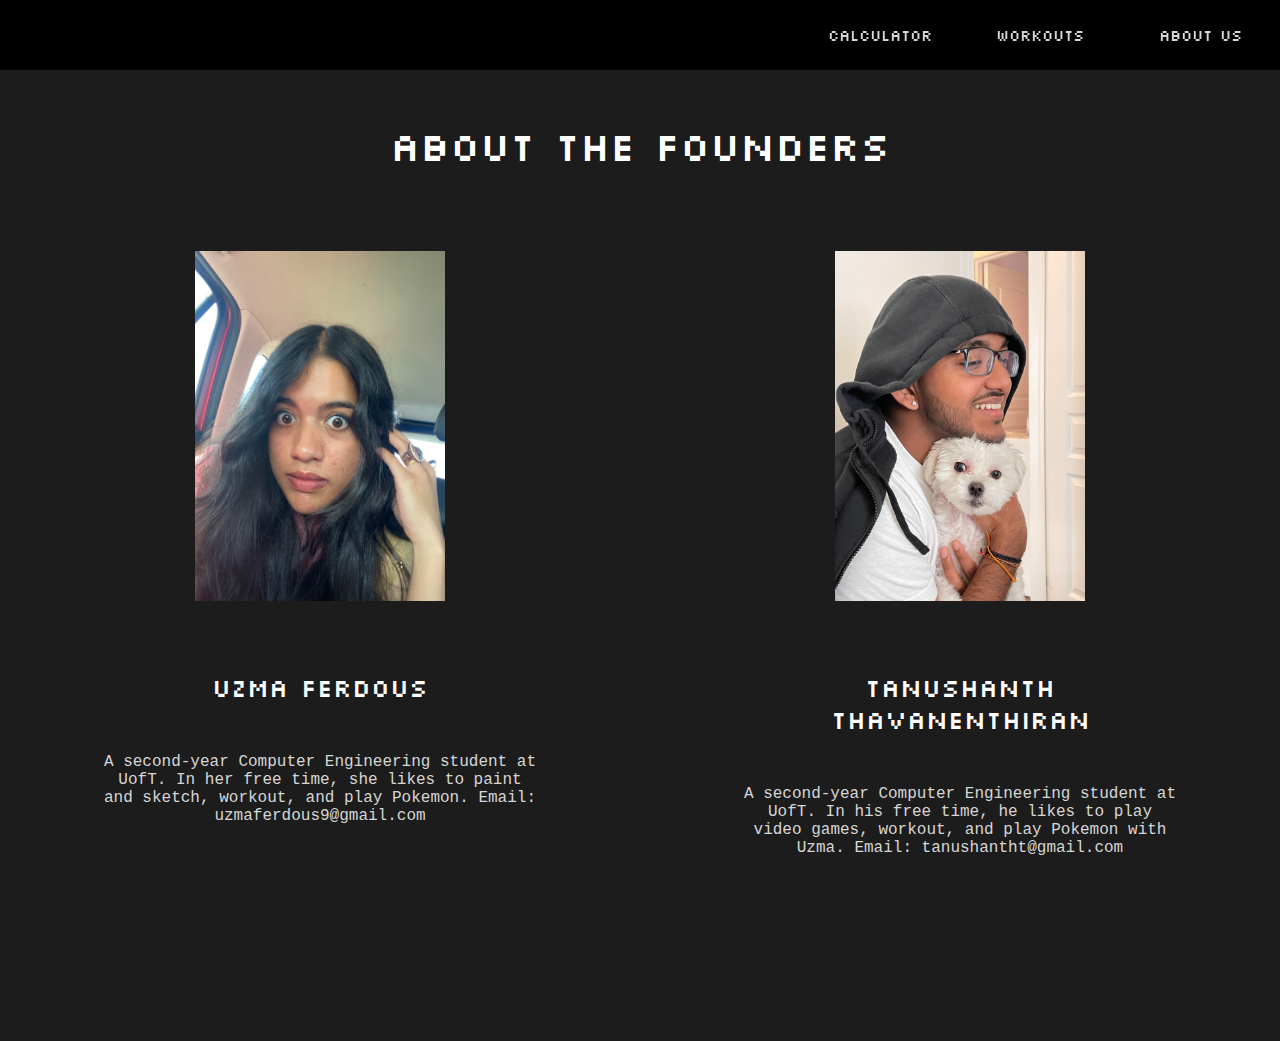
<file: about.html>
<!DOCTYPE html>
<html>

<head>
  <meta charset="utf-8">
  <meta name="viewport" content="width=device-width">
  <title>replit</title>
  <link href="style.css" rel="stylesheet" type="text/css" />
</head>

<body>
  <!--  NAVIGATION BAR  -->
  <nav class="navbar">
    <div class="navbar__container">
      <a href="index.html" class="navbar__links" id="navbar__logo">WorkItOut</a>
      <div class="navbar__toggle" id="mobile-menu">
        <span class="bar"></span>
        <span class="bar"></span>
        <span class="bar"></span>
      </div>
      <ul class="navbar__menu">
        <li class="navbar__item">
          <a href="calculator.html" class="navbar__links" id="calculator-page">Calculator</a>
        </li>
        <li class="navbar__item">
          <a href="workouts.html" class="navbar__links" id="workouts-page">Workouts</a>
        </li>
        <li class="navbar__item">
          <a href="about.html" class="navbar__links" id="about-page">About Us</a>
        </li>
      </ul>
    </div>
  </nav>

  <div class="about">
    <div class="about__container">
      <div class="about-us-heading">About the Founders
      </div>


      <div class="container-inner2" STYLE="animation: fade-in 1.5s ease, slide-left 1.2s ease">
        <div class="image__container2">
          <img class="image"
            src="uzma.jpg"
            alt="image of a young woman.">
        </div>
        <div class="image__container2">
          <img class="image"
            src="tanu.jpg"
            alt="image of a young woman.">
        </div>

      </div>
      
      <div class="container-inner2" STYLE="animation: fade-in 1.5s ease, slide-left 1.2s ease">
        <div class="title__container">
          <p STYLE="margin-bottom: 50px">Uzma Ferdous</p>
          <div class="paragraph">
            <p STYLE="font-family: courier; font-size: 16px; color: #d6d6d6">A second-year Computer Engineering student at UofT. In her free time, she likes to paint and sketch, workout, and play Pokemon.
            Email: uzmaferdous9@gmail.com</p>
          </div>
        </div>
        <div class="filler"></div>
        <div class="title__container">
          <p STYLE="margin-bottom: 50px">Tanushanth Thavanenthiran</p>
        <div class="paragraph">
            <p STYLE="font-family: courier; font-size: 16px; color: #d6d6d6">A second-year Computer Engineering student at UofT. In his free time, he likes to play video games, workout, and play Pokemon with Uzma. Email: tanushantht@gmail.com</p>
          </div>
</div>
      </div>
    </div>
  </div>


  <script src="script.js"></script>
</body>

</html>
</file>
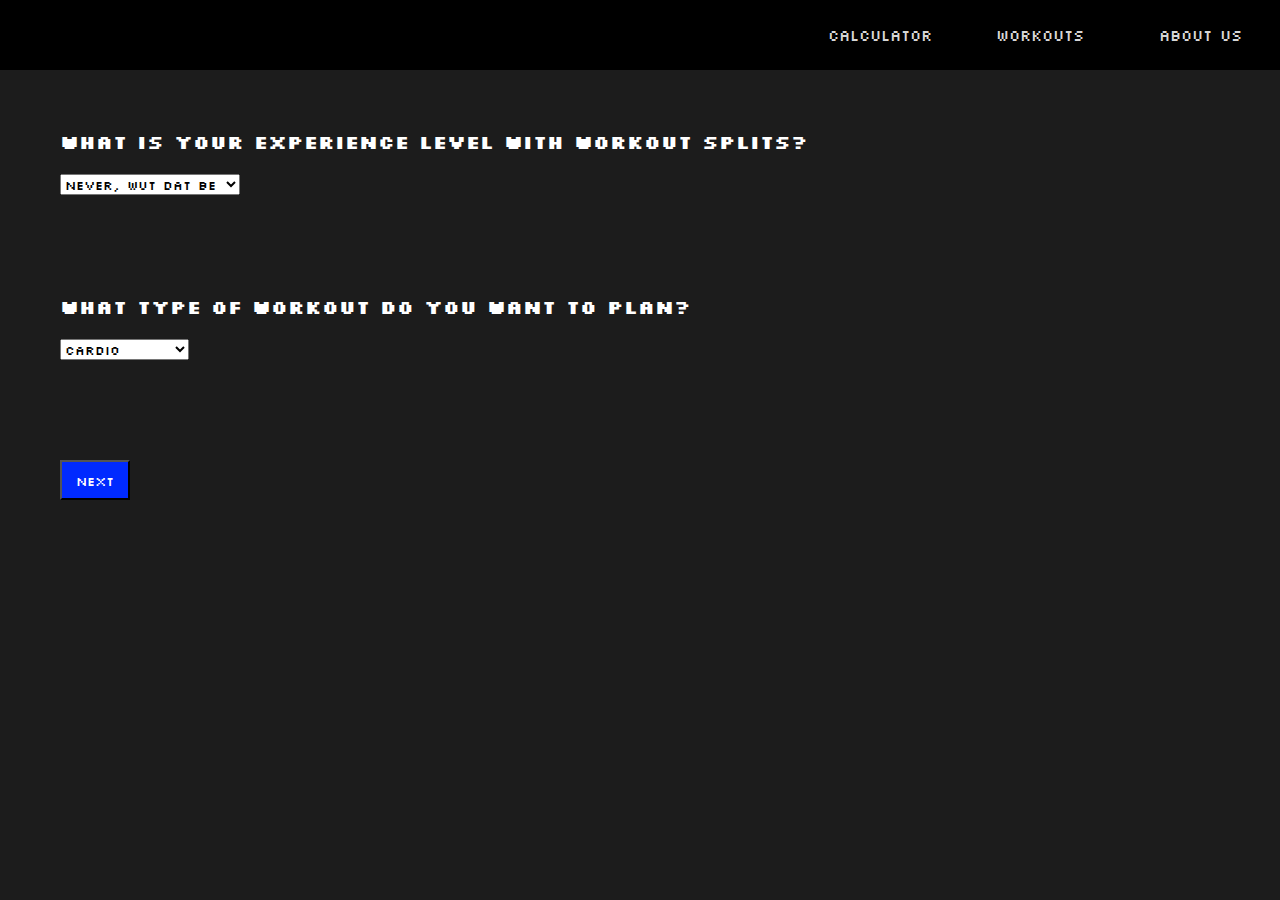
<file: calculator.html>
<!DOCTYPE html>
<html>

<head>
  <meta charset="utf-8">
  <meta name="viewport" content="width=device-width">
  <title>replit</title>
  <link href="style.css" rel="stylesheet" type="text/css" />
</head>

<body>
  <!--  NAVIGATION BAR  -->
  <nav class="navbar">
    <div class="navbar__container">
      <a href="index.html" class="navbar__links" id="navbar__logo">WorkItOut</a>
      <div class="navbar__toggle" id="mobile-menu">
        <span class="bar"></span>
        <span class="bar"></span>
        <span class="bar"></span>
      </div>
      <ul class="navbar__menu">
        <li class="navbar__item">
          <a href="calculator.html" class="navbar__links" id="calculator-page">Calculator</a>
        </li>
        <li class="navbar__item">
          <a href="workouts.html" class="navbar__links" id="workouts-page">Workouts</a>
        </li>
        <li class="navbar__item">
          <a href="about.html" class="navbar__links" id="about-page">About Us</a>
        </li>
      </ul>
    </div>
  </nav>

  <div class="dropdown__container">
    <div class="dropdown" id="Q1">
      <h3 STYLE="margin-bottom: 20px">What is your experience level with workout splits?</h3>
      <select class="Q1__content">
        <option value="C1">Never, wut dat be </option>
        <option value="C2">Sometimes, i think </option>
        <option value="C3">Certified Gym Chad </option>
      </select>
      <!--       <h2 class="printDis" id = 'printDis'></h2> -->
    </div>


    <div class="dropdown" id="Q2">
      <h3 STYLE="margin-bottom: 20px">What type of workout do you want to plan?</h3>
      <select class="Q2__content">
        <option value="C1">Cardio</option>
        <option value="C2">Weightlifting</option>
      </select>
    </div>



    <div class="dropdown" id="Q3">
      <h3 STYLE="margin-bottom: 20px">How long do you want your workout to be?</h3>
      <select class="Q3__content">
        <option value="C1">Under 30 Mins</option>
        <option value="C2">30 - 1 hour</option>
        <option value="C2">1 - 2 hour</option>
      </select>
    </div>


    <div class="dropdown" id="Q4">
      <h3 STYLE="margin-bottom: 20px">What body groups would you like to target?</h3>
      <select class="Q4__content">
        <option value="C1">Upper body</option>
        <option value="C2">Lower body</option>
        <option value="C2">Full body</option>
      </select>
    </div>

    <div class="dropdown" id="Q5">

      <h3 STYLE="margin-bottom: 20px">What Upper Body Groups would you like to target? Select all that apply.</h3>

      <div class="Q5__content">
        <input type="checkbox" id='Chest' tabindex="1">Chest</input>
        <input type="checkbox" id='Biceps' tabindex="2">Biceps</input>
        <input type="checkbox" id='Triceps' tabindex="3">Triceps</input>
        <input type="checkbox" id='Back' tabindex="4">Back</input>
        <input type="checkbox" id='Shoulders' tabindex="5">Shoulders</input>
      </div>


    </div>


    <div class="dropdown" id="Q6">

      <h3 STYLE="margin-bottom: 20px">What Lower Body Groups would you like to target? Select all that apply.</h3>

      <div class="Q6__content">
        <input type="checkbox" id='Quads' tabindex="1">Quads  </input>
        <input type="checkbox" id='Hamstrings' tabindex="2">Hamstrings</input>
        <input type="checkbox" id='Glutes' tabindex="3">Glutes</input>
        <input type="checkbox" id='Calves' tabindex="4">Calves</input>
      </div>


    </div>



    <button class="submit__button">Next</button>

  </div>
  <!--   /*

  <div class="exercises">
    <div class="exercise__container" id="chest">
      <div class="exercise__img--container">
        <div class="exercise__img--card">
          <img src="InclineBenchPress.jfif" alt="Incline Bench Press">
        </div>
      </div>
      <div class="exercise__content">
        <h1>aaaaa</h1>
        <h2>aaaaa</h2>
        <p>aaaaa</p>
      </div>
    </div>




  </div>
  */ -->







  <!--  
  <div class="exercises__container" id="quads">
    <div class="exercise1">

      <div class="exercise__card">
        <div class="exercise_card-heading">
          <h2>Squats</h2>
        </div>
        <div class="exercise_card-intro">
          <p></p>
        </div>
        <div class="exercise_card-video">

        </div>
        <ul class="exercise_card-steps">
          <li>Stand with your feet shoulder-width apart. Maintain back integrety and raise your chest</li>
          <li>If using barbell, Grip the bar across shoulders and support on your upper back.</li>
          <li>Bend your knees until your hips are below your knees (Quads are parallel to floor)</li>
          <li>Raise body/bar up to original position, and exhale at the top</li>
        </ul>
      </div>
    </div>
  </div> -->


  <div class="results" id="result">
    <center>
    <div class="results-heading">
      <h1>Your Result!</h1>
    </div>
    <div class="results-description" id="pdf">
      Based on your needs, here is a perfect split for you to try:
    </div>
    
    <div class="pdf__container">
      <embed src="aaa.pdf#toolbar=0" type="application/pdf" width="100%" height="600px" />
    </div>
      </center>
  </div>




  <script src="script.js"></script>
</body>

</html>
</file>
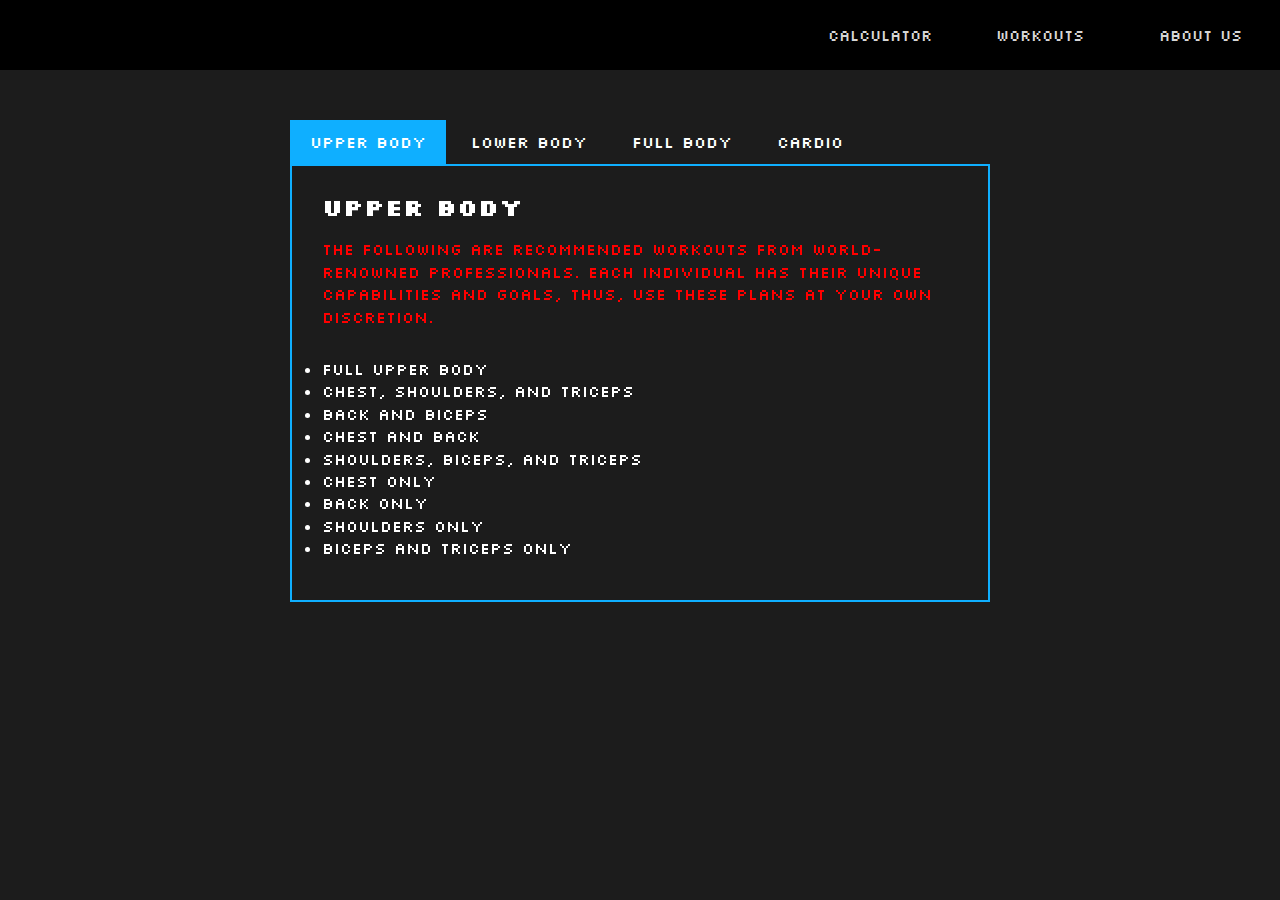
<file: workouts.html>
<!DOCTYPE html>
<html>

<head>
  <meta charset="utf-8">
  <meta name="viewport" content="width=device-width">
  <title>replit</title>
  <link href="style.css" rel="stylesheet" type="text/css" />
</head>

<body>
  <!--  NAVIGATION BAR  -->
  <nav class="navbar">
    <div class="navbar__container">
      <a href="index.html" class="navbar__links" id="navbar__logo">WorkItOut</a>
      <div class="navbar__toggle" id="mobile-menu">
        <span class="bar"></span>
        <span class="bar"></span>
        <span class="bar"></span>
      </div>
      <ul class="navbar__menu">
        <li class="navbar__item">
          <a href="calculator.html" class="navbar__links" id="calculator-page">Calculator</a>
        </li>
        <li class="navbar__item">
          <a href="workouts.html" class="navbar__links" id="workouts-page">Workouts</a>
        </li>
        <li class="navbar__item">
          <a href="about.html" class="navbar__links" id="about-page">About Us</a>
        </li>
      </ul>
    </div>
  </nav>

  <div class="workouts">
    <div class="tabbed">
      <input type="radio" name="tabs" id="tab-nav-1" checked>
      <label for="tab-nav-1">Upper Body</label>
      <input type="radio" name="tabs" id="tab-nav-2">
      <label for="tab-nav-2">Lower Body</label>
      <input type="radio" name="tabs" id="tab-nav-3">
      <label for="tab-nav-3">Full Body</label>
      <input type="radio" name="tabs" id="tab-nav-4">
      <label for="tab-nav-4">Cardio</label>
      <div class="tabs">
        <div>
          <h2>Upper Body</h2>
          <p><span>The following are recommended workouts from world-renowned professionals. Each individual has their
              unique capabilities and goals, thus, use these plans at your own discretion.</span></p>
          <li>
            <a href="https://ladder.sport/pages/arnold-schwarzenegger-arm-workout" STYLE="text-decoration: none; color: #fff">Full Upper Body</a>
          </li>
          <li>
            <a href="https://ladder.sport/pages/push-day-workout/" STYLE="text-decoration: none; color: #fff">Chest, Shoulders, and Triceps</a>
          </li>
          <li>
            <a href="https://ladder.sport/pages/pull-day-workout/" STYLE="text-decoration: none; color: #fff">Back and Biceps</a>

          </li>
          <li>
            <a href="https://ladder.sport/pages/arnold-schwarzenegger-arm-workout" STYLE="text-decoration: none; color: #fff">Chest and Back</a>
          </li>
          <li>
            <a href="https://ladder.sport/pages/arnold-schwarzenegger-arm-workout/" STYLE="text-decoration: none; color: #fff">Shoulders, Biceps, and Triceps</a>
          </li>
          <li>
            <a href="https://ladder.sport/pages/arnold-schwarzenegger-chest-workout" STYLE="text-decoration: none; color: #fff">Chest Only</a>
            
          </li>
          <li>
            <a href="https://ladder.sport/pages/arnold-schwarzenegger-back-workout" STYLE="text-decoration: none; color: #fff">Back Only</a>
            
          </li>
          <li>
            <a href="https://ladder.sport/pages/arnold-schwarzenegger-shoulder-workout/" STYLE="text-decoration: none; color: #fff">Shoulders Only</a>
            
          </li>
          <li>
            <a href="https://ladder.sport/pages/arnold-schwarzenegger-arm-workout/" STYLE="text-decoration: none; color: #fff">Biceps and Triceps Only</a>
          </li>
        </div>
        <div>
          <h2>Lower Body</h2>
          <p><span>The following are recommended workouts from world-renowned professionals. Each individual has their
              unique capabilities and goals, thus, use these plans at your own discretion.</span></p>
          <li>
            <a href="lowerbody.jpg" STYLE="text-decoration: none; color: #fff">Full Lower Body</a>
          
          </li>
          <li>
            <a href="https://www.muscleandfitness.com/workouts/leg-exercises/6-simple-moves-explosive-quad-growth/" STYLE="text-decoration: none; color: #fff">Quads</a>
          </li>
          <li>
            <a href="https://8fit.com/fitness/hamstring-focused-glute-workout-with-idealfit/" STYLE="text-decoration: none; color: #fff">Hamstrings</a>
      
          </li>
          <li>
            <a href="https://www.verywellfit.com/best-butt-exercises-1230773" STYLE="text-decoration: none; color: #fff">Glutes</a>
          </li>
          <li>
            <a href="https://8fit.com/fitness/hamstring-focused-glute-workout-with-idealfit/" STYLE="text-decoration: none; color: #fff">Hamstrings and Glutes</a>
            
          </li>
          <li>
            <a href="https://www.muscleandfitness.com/workouts/leg-exercises/6-simple-moves-explosive-quad-growth/" STYLE="text-decoration: none; color: #fff">Quads and Calves</a>
            
          </li>
          
        </div>
        
        <div>
          <h2>Full Body</h2>
          <p><span>The following are recommended workouts from world-renowned professionals. Each individual has their
              unique capabilities and goals, thus, use these plans at your own discretion.</span></p>
          <li>
            <a href="https://ladder.sport/pages/push-pull-legs/" STYLE="text-decoration: none; color: #fff">Full Body 1</a>
            
          </li>
          <li>
            <a href="https://ladder.sport/pages/arnold-how-to-get-started/" STYLE="text-decoration: none; color: #fff">Full Body 2</a>
          
          </li>
          <li>
            <a href="https://www.muscleandstrength.com/workouts/muscle-strength-full-body-workout-routine" STYLE="text-decoration: none; color: #fff">Full Body 3</a>
            
          </li>
        </div>
        
        <div>
          <h2>Cardio</h2>
          <p><span>The following are recommended workouts from world-renowned professionals. Each individual has their
              unique capabilities and goals, thus, use these plans at your own discretion.</span></p>
          <li>
            <a href="https://www.today.com/health/what-12-3-30-workout-expert-weighs-viral-workout-t203158" STYLE="text-decoration: none; color: #fff">Under 30 minutes</a>
            
          </li>
          <li>
            <a href="https://www.puregym.com/blog/1-hour-gym-workouts/" STYLE="text-decoration: none; color: #fff">30 minutes - 1 hour</a>
            
          </li>
          <li>
            <a href="https://www.livestrong.com/article/552715-two-hour-hard-core-workout/" STYLE="text-decoration: none; color: #fff">1 hour - 2 hours</a>
            
          </li>
          <li>
            <a href="https://www.puregym.com/blog/1-hour-gym-workouts/" STYLE="text-decoration: none; color: #fff">HIIT</a>
            
          </li>
        </div>
      </div>
    </div>
  </div>






  <script src="script.js"></script>
</body>

</html>
</file>
<file: style.css>
@import url('https://fonts.googleapis.com/css2?family=Silkscreen:wght@400;700&display=swap');

* {
  box-sizing: border-box;
  margin: 0;
  padding: 0;
  font-family: 'Silkscreen', cursive;
  scroll-behavior: smooth;
}

body {
  background: #1c1c1c;
}

/* NAVIGATION BAR */
.navbar {
  background: #000000;
  height: 70px;
  display: flex;
  justify-content: center;
  align-items: center;
  font-size: 1.3rem;
  position: sticky;
  top: 0;
  z-index: 999;
}

.navbar__container {
  display: flex;
  justify-content: space-between;
  height: 80px;
  z-index: 1;
  width: 100%;
  max-width: 1300px;
  margin: 0 auto;
  padding: 0px 0px;
}

#navbar__logo {
  background: #000000;
  background-size: 100%;
  background-image: url(https://media.giphy.com/media/l35uQh8PkJjYKH7tNn/giphy.gif);
  font-weight: medium;
  -webkit-background-clip: text;
  -moz-background-clip: text;
  -webkit-text-fill-color: transparent;
  -moz-text-fill-color: transparent;
  display: flex;
  align-items: center;
  cursor: pointer;
  text-decoration: none;
  font-size: 1.75rem;
  padding-left: 42px;
  width: 210px;
}

.navbar__menu {
  display: flex; 
  align-items: center;
  list-style: none;
}

.navbar__item {
  height: 80px;
}

.navbar__links {
  color: #d6d6d6;
  display: flex;
  align-items: center;
  justify-content: center;
  width: 160px;
  font-size: 0.95rem;
  text-decoration: none;
  height: 100%;
  transition: all 0.3s ease;
}

.navbar__links:hover {
  color: #0fafff;
  transition: all 0.3s ease;
}

.bar {
  width: 25px;
  height: 1.6px;
  margin: 6.4px auto;
  border-radius: 2px;
  transition: all 0.3s ease-in-out;
  background: #ffffff;
}

@media screen and (max-width: 800px) {
   .navbar__container {
    display: flex;
    justify-content: space-between;
    height: 80px;
    z-index: 1;
    width: 100%;
    max-width: 1300px;
    padding: 0;
  }

  .navbar__menu {
    display: grid;
    grid-template-columns: auto;
    margin: 0;
    width: 100%;
    position: absolute;
    top: -1000px;
    opacity: 1;
    transition: all 0.5s ease;
    z-index: -1;
  }

  .navbar__menu.active {
    background: #000000;
    top: 100%;
    opacity: 1;
    transition: all 0.5s ease;
    z-index: 99;
    height: 60vh;
    font-size: 1.6rem;
  }

  #navbar__logo {
    padding-left: 25px;
  }

  .navbar__toggle .bar {
    width: 25px;
    height: 1.6px;
    margin: 6.4px auto;
    border-radius: 2px;
    transition: all 0.3s ease-in-out;
    background: #ffffff;
  }

  .navbar__item {
    width: 100%;
  }

  .navbar__links {
    text-align: center;
    padding: 2rem;
    width: 100%;
    display: table;
    font-size: 1rem;
  }

  .navbar__btn {
    padding-bottom: 2rem;
  }

  .button {
    display: flex;
    justify-content: center;
    align-items: center;
    width: 80%;
    height: 80px;
    margin: 0;
  }

  #mobile-menu {
    position: absolute;
    top: 20%;
    right: 5%;
    transform: translate(5%, 20%);
  }

  .navbar__toggle .bar {
    display: block;
    cursor: pointer;
  }

  #mobile-menu.active .bar:nth-child(2) {
    opacity: 0;
  }

  #mobile-menu.active .bar:nth-child(1) {
    transform: translateY(8px) rotate(45deg);
  }

  #mobile-menu.active .bar:nth-child(3) {
    transform: translateY(-8px) rotate(-45deg);
  }
}

.home {
  background-image: url(https://media.giphy.com/media/xUPGcKoAYCn5fHK0Zq/giphy.gif);
  height: 1000px;
  background-size: 100%;
  margin: 0;
}

.home__container { 
  display: flex;
  flex-direction: column;
  justify-content: center;
  height: 100%;
  text-align: center;
  margin-top: -100px;
  padding: 45px;
  color: #fff;
  font-size: 40px;
  font-weight: normal;
}

.main__btn {
  background: #0fafff;
  color: #fff;
  display: flex;
  justify-content: center;
  align-content: center;
  font-size: 16px;
  width: 45%;
  border-radius: 8px;
  transition-duration: 0.4s;
  margin-bottom: 10px;
  transition: all 0.3s ease;
  height: 55px;
}

.main__btn-content {
  padding: 10px;
  color: #fff;
}

a:hover{
  color: #bababa;
}

.main__btn-content:hover {
  padding: 10px;
  color: #000000;
  transition: all 0.3s ease;
}

@media screen and (max-width: 800px) {
  .main__btn {
    background: #0040ff;
    color: #fff;
    display: flex;
    justify-content: center;
    align-content: center;
    font-size: 14px;
    width: 90%;
    border-radius: 12px;
    transition-duration: 0.4s;
    margin-bottom: 10px;
    transition: all 0.3s ease;
    height: px;
  }
  
  .home__container { 
    display: flex;
    flex-direction: column;
    justify-content: center;
    height: 100%;
    text-align: center;
    margin-top: -100px;
    padding: 45px;
    color: #fff;
    font-size: 35px;
    font-weight: normal;
  }

  .home {
    background-image: url(https://media.giphy.com/media/xUPGcKoAYCn5fHK0Zq/giphy.gif);
    height: 900px;
    background-size: 100%;
    margin: 0;
  }
}

.about__container {
  margin-top: 50px;
  margin-left: auto;
  margin-right: auto;
  margin-bottom: 30px;
  column-width: 40%;
  background-color: #1c1c1c;
  font-size: 14px;
}

.about-us-heading {
  color: #ffffff;
  font-size: 40px;
  animation: flash 1.5s ease;
  text-align: center;
}

.container-inner2 {
  width: 100%;
  height: 420px;
  display: flex;
  flex-direction: row;
  justify-content: flex-start;
  position: relative;
}

.title__container {
  width: 70%;
  font-size: 25px;
  color: #ffffff;
  padding: 100px;
  margin-top: -20px;
  text-align: center;
}

.paragraph {
  padding: 0px;
  font-size: 40px;
  text-align: center;
}

.image__container2 {
  display: flex;
  justify-content: center;
  width: 100%;
  padding: 80px;
}

.image__container2 .image {
  height: 350px;
  width: 250px;
}

@media screen and (max-width: 800px) {
  .about__container {
    margin-top: 50px;
    margin-left: auto;
    margin-right: auto;
    margin-bottom: 30px;
    column-width: 30%;
    background-color: #1c1c1c;
    font-size: 14px;
  }
  
  .about-us-heading {
    color: #ffffff;
    font-size: 40px;
    animation: flash 1.5s ease;
    text-align: center;
  }
  
  .container-inner2 {
    width: 100%;
    height: 750px;
    display: flex;
    flex-direction: column;
    justify-content: flex-start;
    position: relative;
  }
  
  .title__container {
    width: 100%;
    font-size: 25px;
    color: #ffffff;
    padding: 100px;
    margin-top: 250px;
    text-align: center;
  }

  .filler {
    margin-bottom: -280px;
  }
  
  .paragraph {
    padding: 0px;
    font-size: 40px;
    text-align: center;
  }
  
  .image__container2 {
    display: flex;
    justify-content: center;
    width: 100%;
    padding: 80px;
  }
  
  .image__container2 .image {
    height: 400px;
    width: 300px;
  }
}

/* animations */
@keyframes flash {
  0% {
    opacity: 0;
  }
  10% {
    opacity: 1;
  }
  30% {
    opacity: 0;
  }
  50% {
    opacity: 1;
  }
  60% {
    opacity: 0;
  }
  80% {
    opacity: 1;
  }
  90% {
    opacity: 0;
  }
  100% {
    opacity: 1;
  }
}

@keyframes slide-right {
  0% {
    left: -300px;
  }
  100% {
    left: 0;
  }
}

.dropdown__container {
  padding: 60px;
  
}

.dropdown {
  margin-bottom: 100px;
  
}

.submit__button {
  background: #002aff;
  color: #fff;
  height: 40px;
  width: 70px;
  cursor: pointer;
}
.submit__button:hover {
  color: #000000;
  transition: all 0.3s ease;
}

.Q1__content {
  cursor: pointer;
}

.Q2__content {
  cursor: pointer;
}

.Q3__content {
  cursor: pointer;
}

.Q4__content {
  cursor: pointer;
}

.Q5__content {
  cursor: pointer;
}

.Q6__content {
  cursor: pointer;
}

.Q7__content {
  cursor: pointer;
}

.results {
  padding: 0 60px;
  margin-bottom: 60px;
}

.results-heading {
  color: #fff;
  font-size: 30px;
  animation: flash 1.5s ease;
  margin-bottom: 15px;
}

.results-description {
  color: #fff;
  font-size: 12px;
  margin-bottom: 60px;
}

.pdf__container {
  width: 50%;
  display: flex;
  justify-content: center;
}

.checkbox {
  margin-right: 30px;
}

@import "compass/css3";

.workouts {
  color: #fff;
}

::selection {
  background-color: #0fafff;
}

.tabbed {
  width: 700px;
  margin: 50px auto;
}

.tabbed > input {
  display: none;
}

.tabbed > label {
  display: block;
  float: left;
  padding: 12px 20px;
  margin-right: 5px;
  cursor: pointer;
  transition: background-color .3s;
}

.tabbed > label:hover,
.tabbed > input:checked + label {
  background: #0fafff;
}

.tabs {
  clear: both;
  perspective: 600px;
}

.tabs > div {
  width: 700px;
  position: absolute;
  border: 2px solid #0fafff;
  padding: 10px 30px 40px;
  line-height: 1.4em;
  opacity: 0;
  transform: rotateX(-20deg);
  transform-origin: top center;
  transition: opacity .3s, transform 1s;
  z-index: 0;
}

#tab-nav-1:checked ~ .tabs > div:nth-of-type(1),
#tab-nav-2:checked ~ .tabs > div:nth-of-type(2),
#tab-nav-3:checked ~ .tabs > div:nth-of-type(3),
#tab-nav-4:checked ~ .tabs > div:nth-of-type(4){
  transform: rotateX(0);
  opacity: 1;
  z-index: 1;
}

@media screen and (max-width: 700px) {
  .tabbed { width: 400px }
  .tabbed > label { display: none }
  .tabs > div {
    width: 400px;
    border: none;
    padding: 0;
    opacity: 1;
    position: relative;
    transform: none;
    margin-bottom: 60px;
  }
  .tabs > div h2 {
    border-bottom: 2px solid #0fafff;
    padding-bottom: .5em;
  }
}

h2 {
  margin: 20px 0px;
}

p {
  margin-bottom: 30px;
}

.tabs span {
  color: red;
  margin-bottom: 60px;
}

.dropdown h2{
  color: white;
}
.dropdown h3{
  color: white;
}



/*Tanuah trying exercise card */

.Q5__content {
  color:white;
}
.Q6__content {
  color:white;
}


.exercises{
  background-color: pink;
  padding: 0 0;
  
}

.exercise__container{
  display:grid;
  grid-template-columns: 1fr 1fr;
  align-items: center;
  justify-content: center;
  margin: 0 auto;
  height: 90%;
  z-index: 1;
  width: 100%;
  max-width: 1300px;
  padding: 0 0;
}

.exercise__card {
  break-inside: avoid;
  page-break-inside: avoid;
  background: #654ea3; 
  background: -webkit-linear-gradient(to right, #eaafc8, #654ea3); 
  background: linear-gradient(to right, #eaafc8, #654ea3);
  padding: 30px;
  margin: 0 0 1em 0;
  color: #fff;
  border-radius: 4px;
  text-align: center;
}

.exercise__card-heading {
  font-size: 18px;
  margin-bottom: 4px;
  font-weight: bold;
}


.exercise__card-intro {
  font-size: 12px;
  margin-bottom: 4px;
}
.exercise__card-steps ul{

}
</file>
